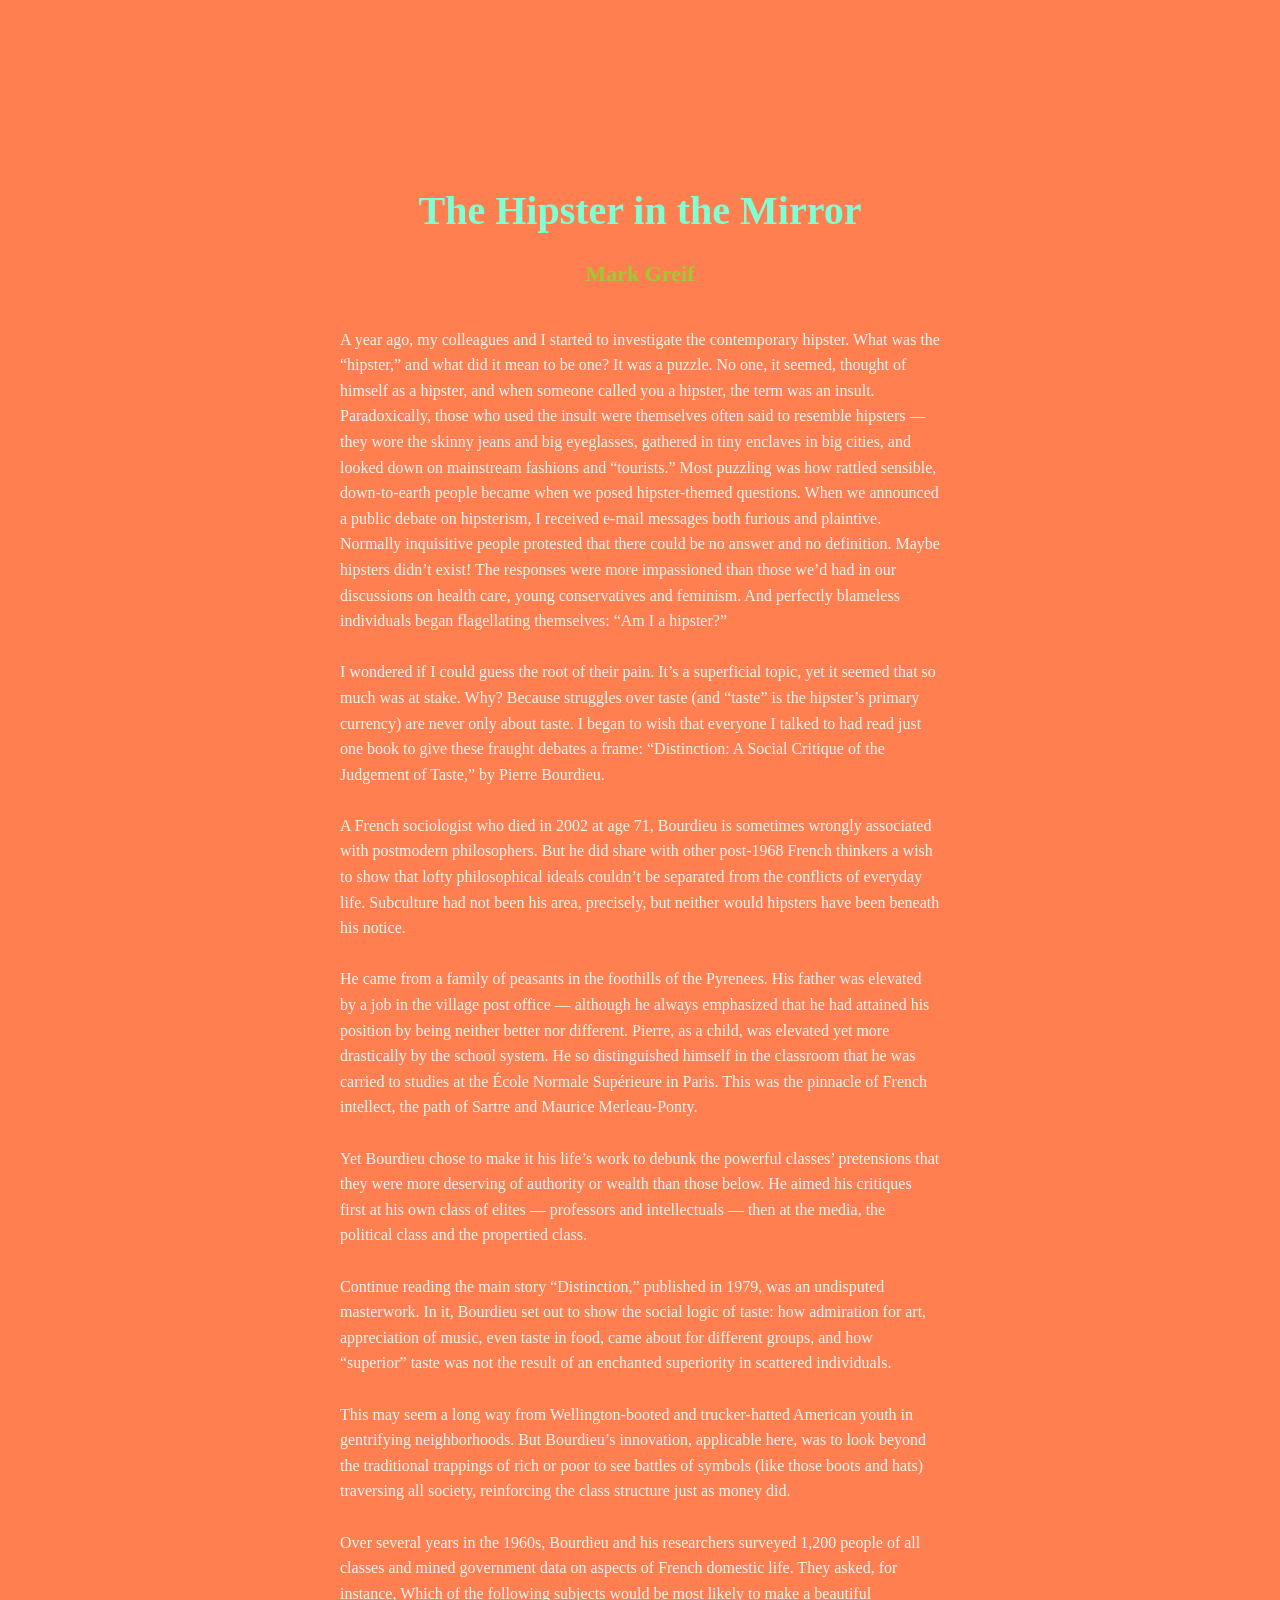
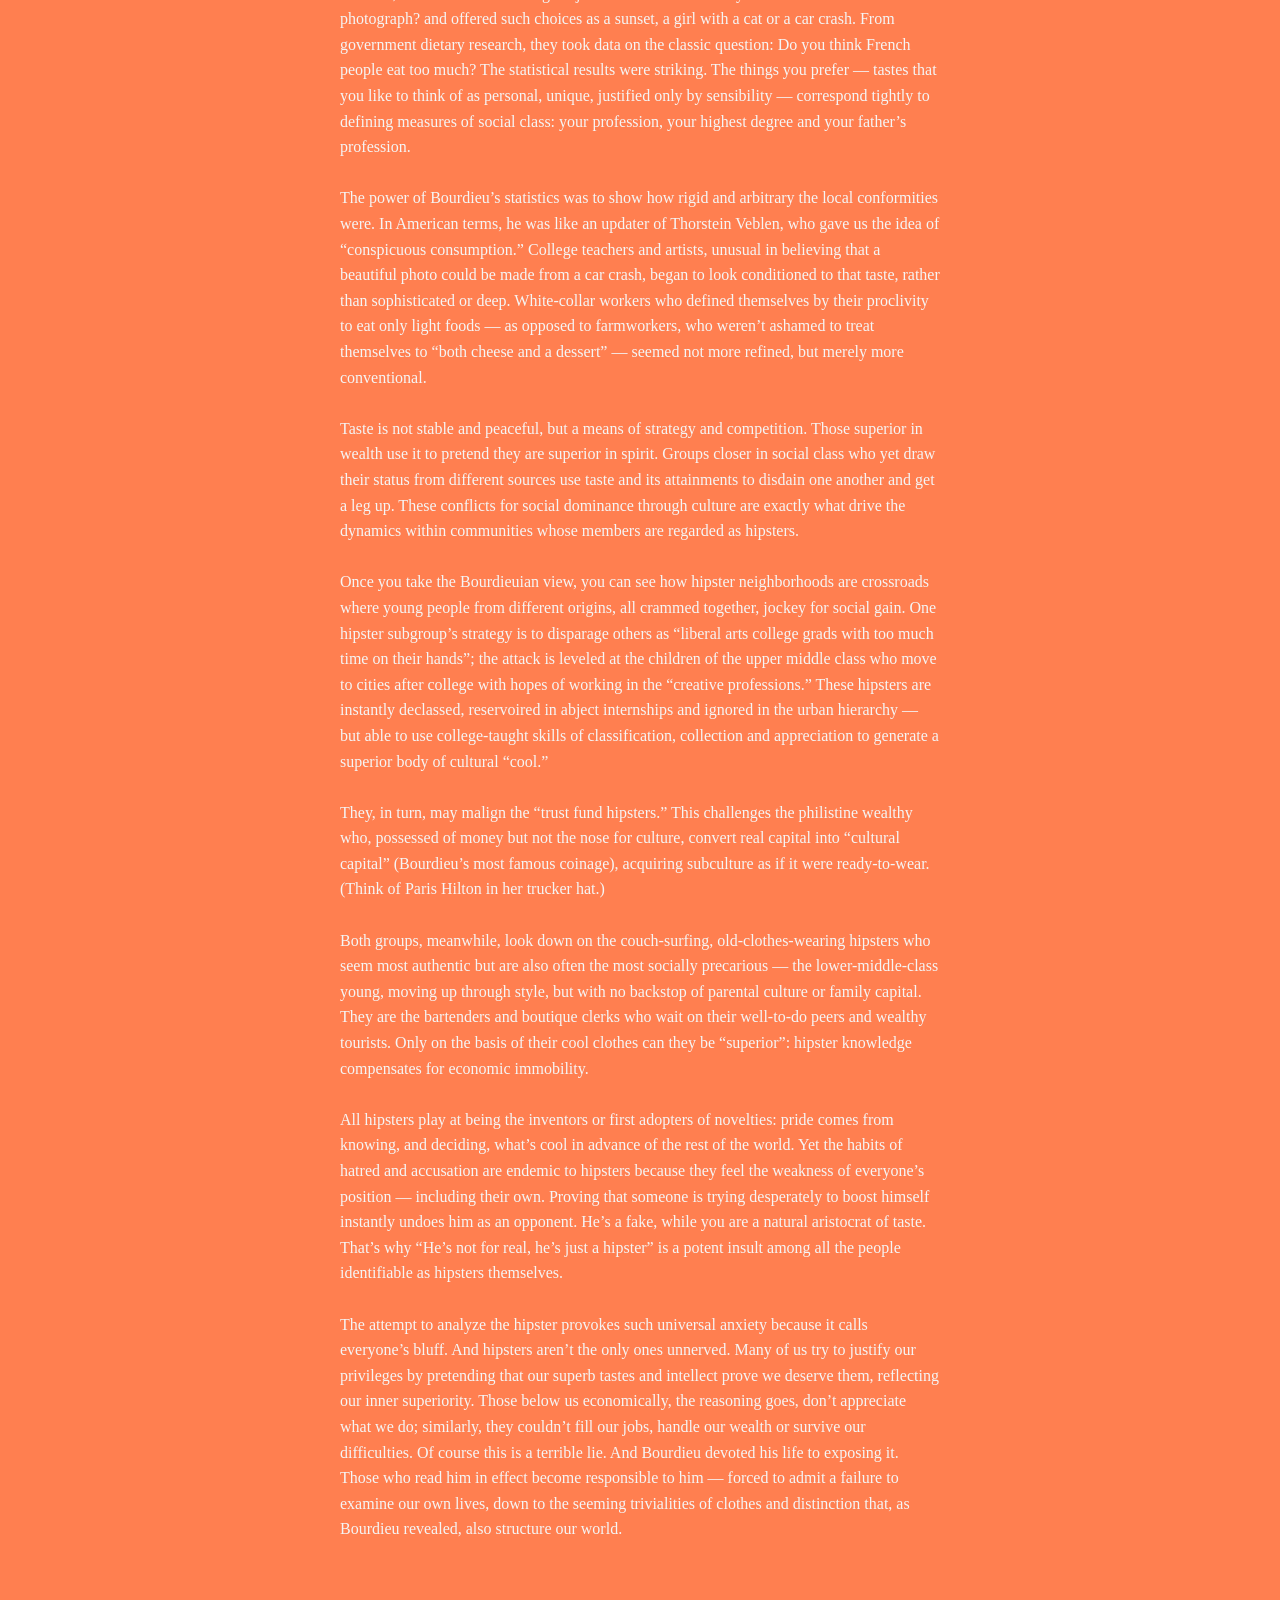
<file: index.html>
<!DOCTYPE html>
<html>
<head>
   <title></title>
   <link rel="stylesheet" href="styles.css">

<meta name="viewport" content="width=device-width, initial-scale=1.0">

</head>

<body>

    <div class="content">
    <h1>The Hipster in the Mirror</h1>
    <h2>Mark Greif</h2>
    <p>
        A year ago, my colleagues and I started to investigate the contemporary hipster. What was the “hipster,” and what did it mean to be one? It was a puzzle. No one, it seemed, thought of himself as a hipster, and when someone called you a hipster, the term was an insult. Paradoxically, those who used the insult were themselves often said to resemble hipsters — they wore the skinny jeans and big eyeglasses, gathered in tiny enclaves in big cities, and looked down on mainstream fashions and “tourists.” Most puzzling was how rattled sensible, down-to-earth people became when we posed hipster-themed questions. When we announced a public debate on hipsterism, I received e-mail messages both furious and plaintive. Normally inquisitive people protested that there could be no answer and no definition. Maybe hipsters didn’t exist! The responses were more impassioned than those we’d had in our discussions on health care, young conservatives and feminism. And perfectly blameless individuals began flagellating themselves: “Am I a hipster?”
        <br> <br>

    I wondered if I could guess the root of their pain. It’s a superficial topic, yet it seemed that so much was at stake. Why? Because struggles over taste (and “taste” is the hipster’s primary currency) are never only about taste. I began to wish that everyone I talked to had read just one book to give these fraught debates a frame: “Distinction: A Social Critique of the Judgement of Taste,” by Pierre Bourdieu.
       <br> <br>
    A French sociologist who died in 2002 at age 71, Bourdieu is sometimes wrongly associated with postmodern philosophers. But he did share with other post-1968 French thinkers a wish to show that lofty philosophical ideals couldn’t be separated from the conflicts of everyday life. Subculture had not been his area, precisely, but neither would hipsters have been beneath his notice.
       <br> <br>
    He came from a family of peasants in the foothills of the Pyrenees. His father was elevated by a job in the village post office — although he always emphasized that he had attained his position by being neither better nor different. Pierre, as a child, was elevated yet more drastically by the school system. He so distinguished himself in the classroom that he was carried to studies at the École Normale Supérieure in Paris. This was the pinnacle of French intellect, the path of Sartre and Maurice Merleau-Ponty.
       <br> <br>
    Yet Bourdieu chose to make it his life’s work to debunk the powerful classes’ pretensions that they were more deserving of authority or wealth than those below. He aimed his critiques first at his own class of elites — professors and intellectuals — then at the media, the political class and the propertied class.
       <br> <br>
    Continue reading the main story
    “Distinction,” published in 1979, was an undisputed masterwork. In it, Bourdieu set out to show the social logic of taste: how admiration for art, appreciation of music, even taste in food, came about for different groups, and how “superior” taste was not the result of an enchanted superiority in scattered individuals.
       <br> <br>
    This may seem a long way from Wellington-booted and trucker-hatted American youth in gentrifying neighborhoods. But Bourdieu’s innovation, applicable here, was to look beyond the traditional trappings of rich or poor to see battles of symbols (like those boots and hats) traversing all society, reinforcing the class structure just as money did.
        <br> <br>   
    Over several years in the 1960s, Bourdieu and his researchers surveyed 1,200 people of all classes and mined government data on aspects of French domestic life. They asked, for instance, Which of the following subjects would be most likely to make a beautiful photograph? and offered such choices as a sunset, a girl with a cat or a car crash. From government dietary research, they took data on the classic question: Do you think French people eat too much? The statistical results were striking. The things you prefer — tastes that you like to think of as personal, unique, justified only by sensibility — correspond tightly to defining measures of social class: your profession, your highest degree and your father’s profession.
       <br> <br>
    The power of Bourdieu’s statistics was to show how rigid and arbitrary the local conformities were. In American terms, he was like an updater of Thorstein Veblen, who gave us the idea of “conspicuous consumption.” College teachers and artists, unusual in believing that a beautiful photo could be made from a car crash, began to look conditioned to that taste, rather than sophisticated or deep. White-collar workers who defined themselves by their proclivity to eat only light foods — as opposed to farmworkers, who weren’t ashamed to treat themselves to “both cheese and a dessert” — seemed not more refined, but merely more conventional.
       <br> <br>
    Taste is not stable and peaceful, but a means of strategy and competition. Those superior in wealth use it to pretend they are superior in spirit. Groups closer in social class who yet draw their status from different sources use taste and its attainments to disdain one another and get a leg up. These conflicts for social dominance through culture are exactly what drive the dynamics within communities whose members are regarded as hipsters.
       <br>  <br>   
    Once you take the Bourdieuian view, you can see how hipster neighborhoods are crossroads where young people from different origins, all crammed together, jockey for social gain. One hipster subgroup’s strategy is to disparage others as “liberal arts college grads with too much time on their hands”; the attack is leveled at the children of the upper middle class who move to cities after college with hopes of working in the “creative professions.” These hipsters are instantly declassed, reservoired in abject internships and ignored in the urban hierarchy — but able to use college-taught skills of classification, collection and appreciation to generate a superior body of cultural “cool.”
       <br> <br>
    They, in turn, may malign the “trust fund hipsters.” This challenges the philistine wealthy who, possessed of money but not the nose for culture, convert real capital into “cultural capital” (Bourdieu’s most famous coinage), acquiring subculture as if it were ready-to-wear. (Think of Paris Hilton in her trucker hat.)
       <br> <br>
    Both groups, meanwhile, look down on the couch-­surfing, old-clothes-wearing hipsters who seem most authentic but are also often the most socially precarious — the lower-middle-class young, moving up through style, but with no backstop of parental culture or family capital. They are the bartenders and boutique clerks who wait on their well-to-do peers and wealthy tourists. Only on the basis of their cool clothes can they be “superior”: hipster knowledge compensates for economic immobility.
       <br> <br>
    All hipsters play at being the inventors or first adopters of novelties: pride comes from knowing, and deciding, what’s cool in advance of the rest of the world. Yet the habits of hatred and accusation are endemic to hipsters because they feel the weakness of everyone’s position — including their own. Proving that someone is trying desperately to boost himself instantly undoes him as an opponent. He’s a fake, while you are a natural aristocrat of taste. That’s why “He’s not for real, he’s just a hipster” is a potent insult among all the people identifiable as hipsters themselves.
       <br> <br>
    The attempt to analyze the hipster provokes such universal anxiety because it calls everyone’s bluff. And hipsters aren’t the only ones unnerved. Many of us try to justify our privileges by pretending that our superb tastes and intellect prove we deserve them, reflecting our inner superiority. Those below us economically, the reasoning goes, don’t appreciate what we do; similarly, they couldn’t fill our jobs, handle our wealth or survive our difficulties. Of course this is a terrible lie. And Bourdieu devoted his life to exposing it. Those who read him in effect become responsible to him — forced to admit a failure to examine our own lives, down to the seeming trivialities of clothes and distinction that, as Bourdieu revealed, also structure our world.
    </p>
 
</body>
</html>
</file>
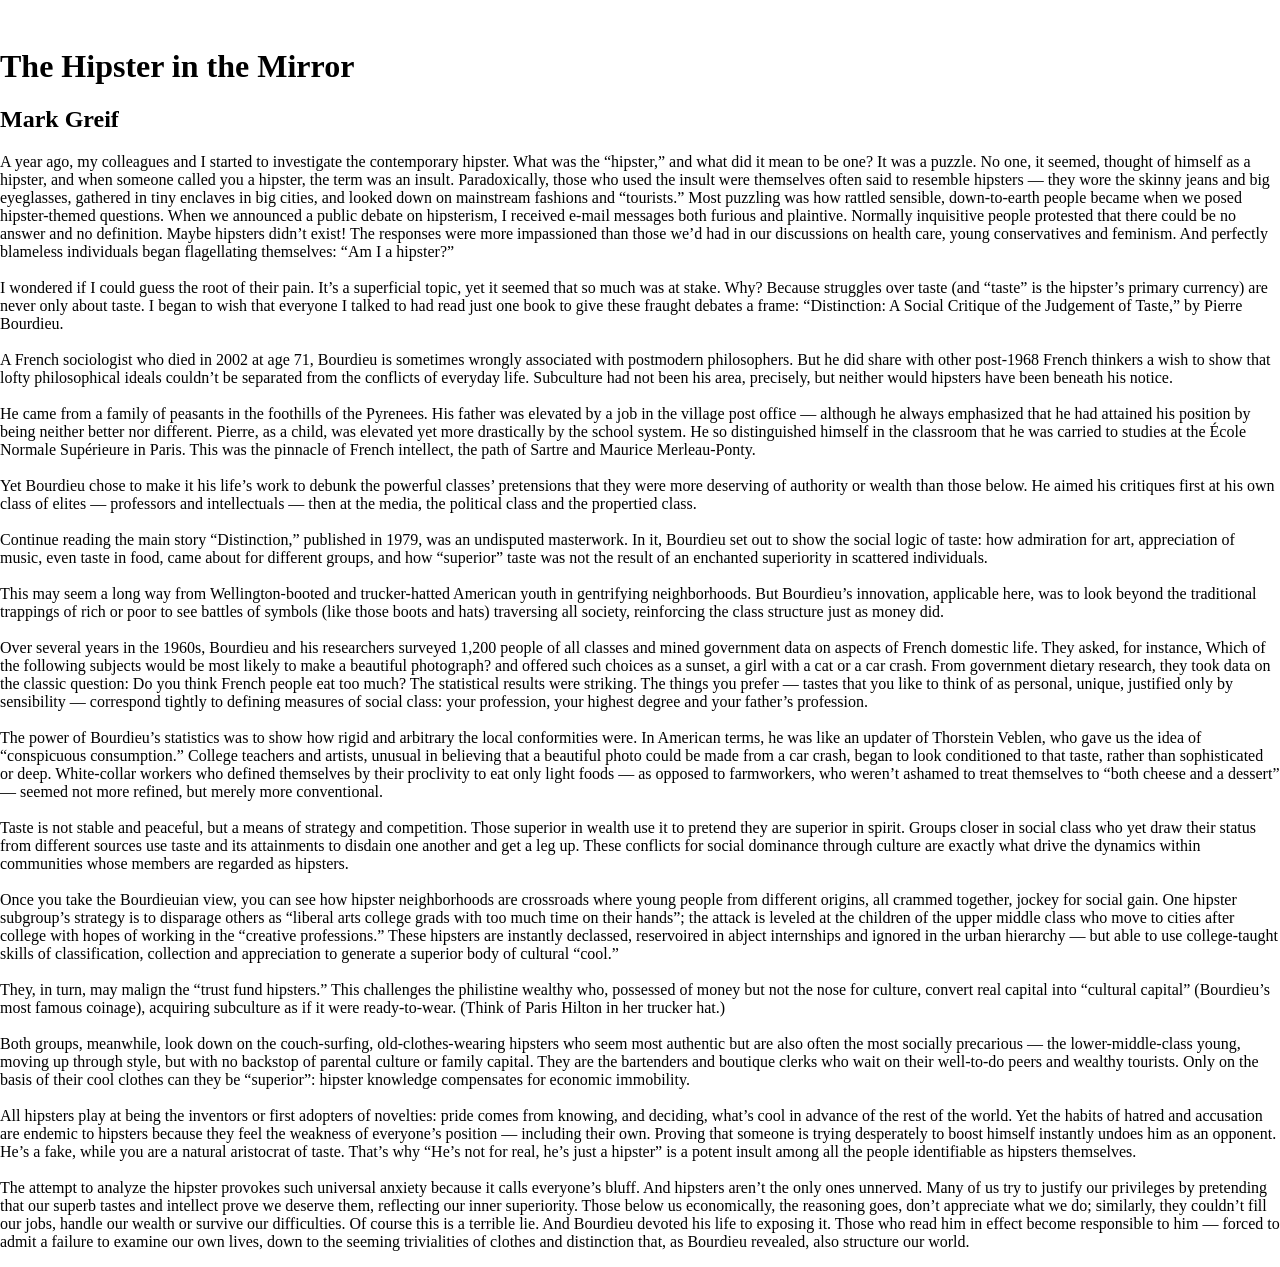
<file: article_responsive_page/index.html>
<!DOCTYPE html>
<html>
<head>
	<title></title>
	<link rel="stylesheet" type="text/css" href="css/style.css">

<meta name="viewport" content="width=device-width, initial-scale=1.0">

</head>

<body>

   <p class="quote">

      
    <h1>The Hipster in the Mirror</h1>
    <h2>Mark Greif</h2>
    <p>A year ago, my colleagues and I started to investigate the contemporary hipster. What was the “hipster,” and what did it mean to be one? It was a puzzle. No one, it seemed, thought of himself as a hipster, and when someone called you a hipster, the term was an insult. Paradoxically, those who used the insult were themselves often said to resemble hipsters — they wore the skinny jeans and big eyeglasses, gathered in tiny enclaves in big cities, and looked down on mainstream fashions and “tourists.” Most puzzling was how rattled sensible, down-to-earth people became when we posed hipster-themed questions. When we announced a public debate on hipsterism, I received e-mail messages both furious and plaintive. Normally inquisitive people protested that there could be no answer and no definition. Maybe hipsters didn’t exist! The responses were more impassioned than those we’d had in our discussions on health care, young conservatives and feminism. And perfectly blameless individuals began flagellating themselves: “Am I a hipster?”
        <br> <br>

    I wondered if I could guess the root of their pain. It’s a superficial topic, yet it seemed that so much was at stake. Why? Because struggles over taste (and “taste” is the hipster’s primary currency) are never only about taste. I began to wish that everyone I talked to had read just one book to give these fraught debates a frame: “Distinction: A Social Critique of the Judgement of Taste,” by Pierre Bourdieu.
       <br> <br>
    A French sociologist who died in 2002 at age 71, Bourdieu is sometimes wrongly associated with postmodern philosophers. But he did share with other post-1968 French thinkers a wish to show that lofty philosophical ideals couldn’t be separated from the conflicts of everyday life. Subculture had not been his area, precisely, but neither would hipsters have been beneath his notice.
       <br> <br>
    He came from a family of peasants in the foothills of the Pyrenees. His father was elevated by a job in the village post office — although he always emphasized that he had attained his position by being neither better nor different. Pierre, as a child, was elevated yet more drastically by the school system. He so distinguished himself in the classroom that he was carried to studies at the École Normale Supérieure in Paris. This was the pinnacle of French intellect, the path of Sartre and Maurice Merleau-Ponty.
       <br> <br>
    Yet Bourdieu chose to make it his life’s work to debunk the powerful classes’ pretensions that they were more deserving of authority or wealth than those below. He aimed his critiques first at his own class of elites — professors and intellectuals — then at the media, the political class and the propertied class.
       <br> <br>
    Continue reading the main story
    “Distinction,” published in 1979, was an undisputed masterwork. In it, Bourdieu set out to show the social logic of taste: how admiration for art, appreciation of music, even taste in food, came about for different groups, and how “superior” taste was not the result of an enchanted superiority in scattered individuals.
       <br> <br>
    This may seem a long way from Wellington-booted and trucker-hatted American youth in gentrifying neighborhoods. But Bourdieu’s innovation, applicable here, was to look beyond the traditional trappings of rich or poor to see battles of symbols (like those boots and hats) traversing all society, reinforcing the class structure just as money did.
        <br> <br>   
    Over several years in the 1960s, Bourdieu and his researchers surveyed 1,200 people of all classes and mined government data on aspects of French domestic life. They asked, for instance, Which of the following subjects would be most likely to make a beautiful photograph? and offered such choices as a sunset, a girl with a cat or a car crash. From government dietary research, they took data on the classic question: Do you think French people eat too much? The statistical results were striking. The things you prefer — tastes that you like to think of as personal, unique, justified only by sensibility — correspond tightly to defining measures of social class: your profession, your highest degree and your father’s profession.
       <br> <br>
    The power of Bourdieu’s statistics was to show how rigid and arbitrary the local conformities were. In American terms, he was like an updater of Thorstein Veblen, who gave us the idea of “conspicuous consumption.” College teachers and artists, unusual in believing that a beautiful photo could be made from a car crash, began to look conditioned to that taste, rather than sophisticated or deep. White-collar workers who defined themselves by their proclivity to eat only light foods — as opposed to farmworkers, who weren’t ashamed to treat themselves to “both cheese and a dessert” — seemed not more refined, but merely more conventional.
       <br> <br>
    Taste is not stable and peaceful, but a means of strategy and competition. Those superior in wealth use it to pretend they are superior in spirit. Groups closer in social class who yet draw their status from different sources use taste and its attainments to disdain one another and get a leg up. These conflicts for social dominance through culture are exactly what drive the dynamics within communities whose members are regarded as hipsters.
       <br>  <br>   
    Once you take the Bourdieuian view, you can see how hipster neighborhoods are crossroads where young people from different origins, all crammed together, jockey for social gain. One hipster subgroup’s strategy is to disparage others as “liberal arts college grads with too much time on their hands”; the attack is leveled at the children of the upper middle class who move to cities after college with hopes of working in the “creative professions.” These hipsters are instantly declassed, reservoired in abject internships and ignored in the urban hierarchy — but able to use college-taught skills of classification, collection and appreciation to generate a superior body of cultural “cool.”
       <br> <br>
    They, in turn, may malign the “trust fund hipsters.” This challenges the philistine wealthy who, possessed of money but not the nose for culture, convert real capital into “cultural capital” (Bourdieu’s most famous coinage), acquiring subculture as if it were ready-to-wear. (Think of Paris Hilton in her trucker hat.)
       <br> <br>
    Both groups, meanwhile, look down on the couch-­surfing, old-clothes-wearing hipsters who seem most authentic but are also often the most socially precarious — the lower-middle-class young, moving up through style, but with no backstop of parental culture or family capital. They are the bartenders and boutique clerks who wait on their well-to-do peers and wealthy tourists. Only on the basis of their cool clothes can they be “superior”: hipster knowledge compensates for economic immobility.
       <br> <br>
    All hipsters play at being the inventors or first adopters of novelties: pride comes from knowing, and deciding, what’s cool in advance of the rest of the world. Yet the habits of hatred and accusation are endemic to hipsters because they feel the weakness of everyone’s position — including their own. Proving that someone is trying desperately to boost himself instantly undoes him as an opponent. He’s a fake, while you are a natural aristocrat of taste. That’s why “He’s not for real, he’s just a hipster” is a potent insult among all the people identifiable as hipsters themselves.
       <br> <br>
    The attempt to analyze the hipster provokes such universal anxiety because it calls everyone’s bluff. And hipsters aren’t the only ones unnerved. Many of us try to justify our privileges by pretending that our superb tastes and intellect prove we deserve them, reflecting our inner superiority. Those below us economically, the reasoning goes, don’t appreciate what we do; similarly, they couldn’t fill our jobs, handle our wealth or survive our difficulties. Of course this is a terrible lie. And Bourdieu devoted his life to exposing it. Those who read him in effect become responsible to him — forced to admit a failure to examine our own lives, down to the seeming trivialities of clothes and distinction that, as Bourdieu revealed, also structure our world.</p>
 </p>
</body>
</html>
</file>
<file: styles.css>
.content {
    max-width: 600px;      
    margin: 0 auto;        
    padding: 60px 20px; 
  }

  body
  {
      margin: 50px;
      padding: 50px;
      color: yellowgreen;
      background-color: coral;
  }
  
  h1 {
      font-size: 40px;
      text-align: center;
      color: aquamarine;
  }
  
  h2 {
      font-size: 22px;
      text-align: center;
      margin-bottom: 40px;
  }
  
  p {
      font-size: 16px;
      line-height: 1.6;
      color: whitesmoke;
  }
  

  @media screen and (max-width: 1024px) {
    body {
      padding: 60px;
      background-color: blueviolet;
    }
  
    h1 {
      font-size: 36px;
      color: brown;
    }
  
    h2 {
      font-size: 20px;
      color: indigo;
    }
  
    p {
      font-size: 15px;
      line-height: 1.55;
      color: violet;
    }
  }
  @media screen and (max-width: 768px) {
    body {
      padding: 50px;
      background-color: teal;
    }
  
    h1 {
      font-size: 32px;
      font-family: "Times New Roman", serif;
      color: forestgreen;
    }
  
    h2 {
      font-size: 18px;
      color: khaki;
    }
  
    p {
      font-size: 15px;
      line-height: 1.5;
      color: purple;
    }
  }
  @media screen and (max-width: 600px) {
    body {
      padding: 40px;
      background-color: olive;
    }
  
    h1 {
      font-size: 28px;
      color: mediumaquamarine;
    }
  
    h2 {
      font-size: 17px;
      color: lightcoral;
    }
  
    p {
      font-size: 14px;
      color: chartreuse;
    }
  }
  
  @media screen and (max-width: 480px) {
    body {
      padding: 30px;
      background-color: lightblue;
    }
  
    h1 {
      font-size: 24px;
    }
  
    h2 {
      font-size: 16px;
    }
  
    p {
      font-size: 14px;
      line-height: 1.45;
    }
  }
  @media screen and (max-width: 320px) {
    body {
      padding: 20px;
    }
  
    h1 {
      font-size: 20px;
      color: red;
    }
  
    h2 {
      font-size: 14px;
    }
  
    p {
      font-size: 13px;
      line-height: 1.4;
    }
  }
</file>
<file: article_responsive_page/css/style.css>
body
{
	margin: 0px;
	padding: 0px;
}

h1 {
    
}

h2 {
    
}

p {

}

.container: {
    max-width: 640px;
    margin: 1em auto;
    padding: 1em;
    font-family: serif;
    text-align: center;
    font-size: 18px;
    overflow: hidden;
}
.quote {
	text-align: center;
    margin-bottom: 3em;
}
   

@media screen and (max-width: 1024px) 
@media screen and (max-width: 768px) 
@media screen and (max-width: 600px) 
@media screen and (max-width: 480px) 
@media screen and (max-width: 320px)
</file>
